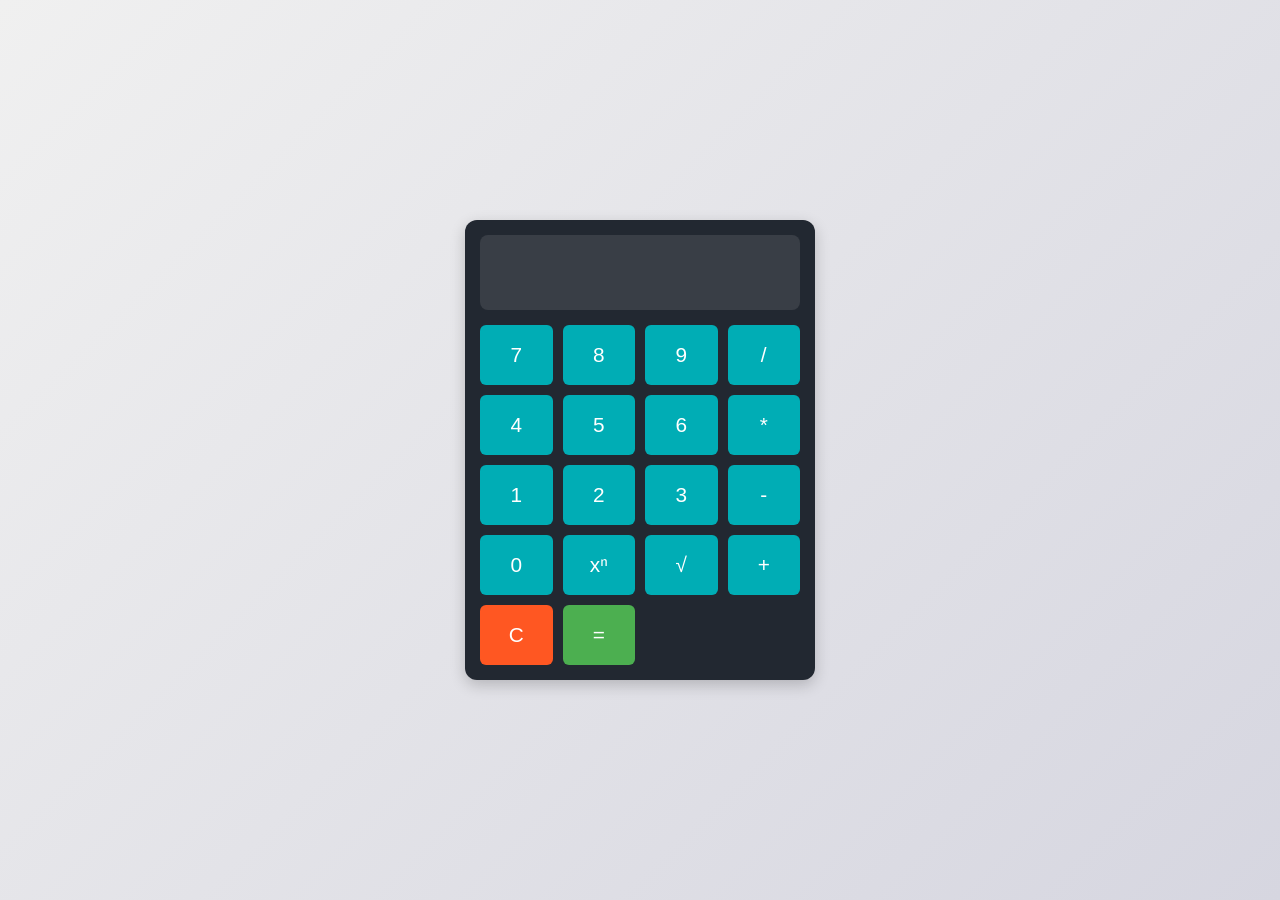
<file: FT-1/index.html>
<!DOCTYPE html>
<html lang="ru">
<head>
    <meta charset="UTF-8">
    <meta name="viewport" content="width=device-width, initial-scale=1.0">
    <title>Калькулятор</title>
    <link rel="stylesheet" href="styles.css">
</head>
<body>
    <div class="calculator">
        <div class="display">
            <input type="text" id="display" readonly>
        </div>
        <div class="buttons">
            <button data-action="7">7</button>
            <button data-action="8">8</button>
            <button data-action="9">9</button>
            <button data-action="divide">/</button>
            
            <button data-action="4">4</button>
            <button data-action="5">5</button>
            <button data-action="6">6</button>
            <button data-action="multiply">*</button>
            
            <button data-action="1">1</button>
            <button data-action="2">2</button>
            <button data-action="3">3</button>
            <button data-action="subtract">-</button>
            
            <button data-action="0">0</button>
            <button data-action="power">xⁿ</button>
            <button data-action="sqrt">√</button>
            <button data-action="add">+</button>
            <button data-action="clear">C</button>
            <button data-action="equals">=</button>
        </div>
    </div>
    
    <script src="app.js"></script>
</body>
</html>
</file>
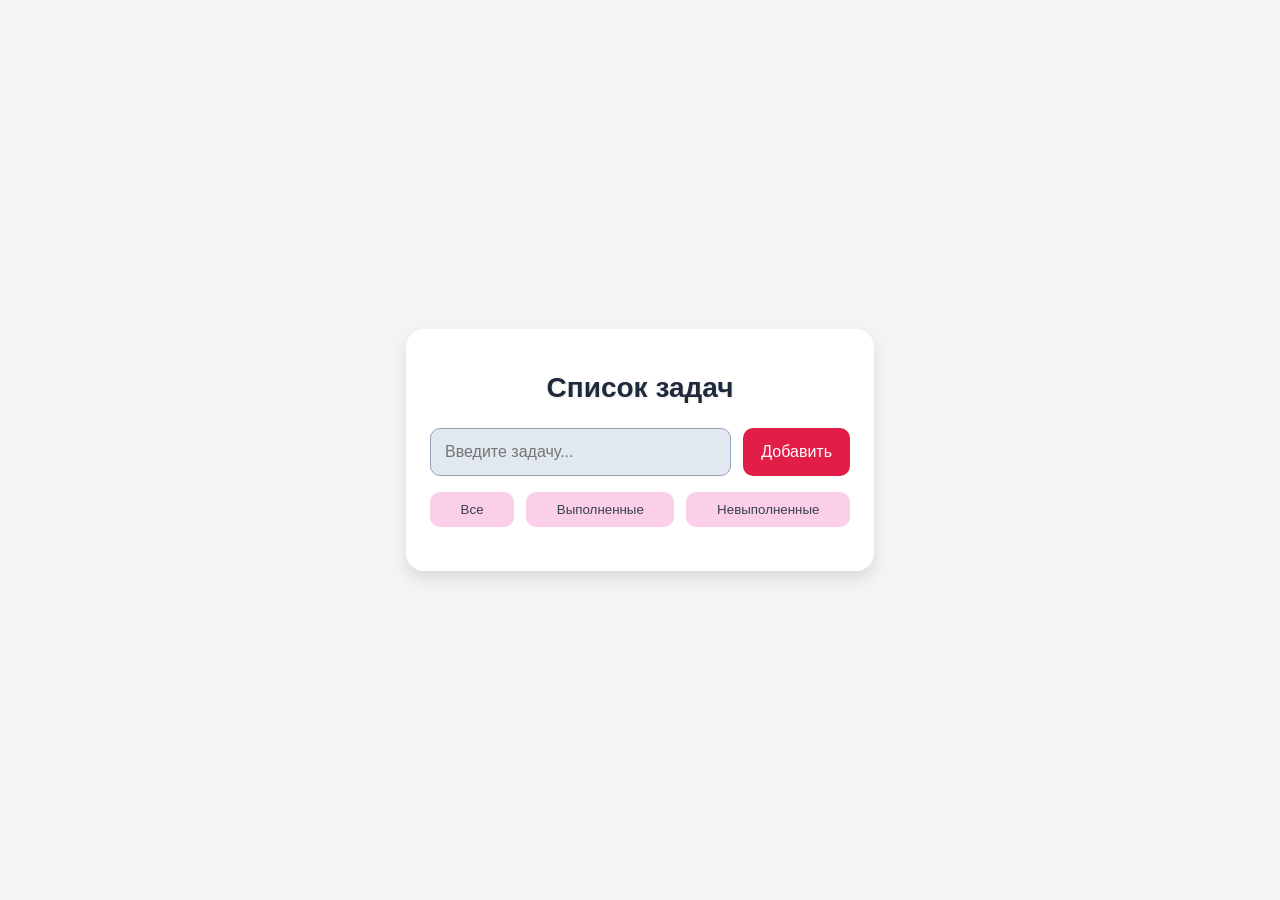
<file: laba2/index.html>
<!DOCTYPE html>
<html lang="en">

<head>
	<meta charset="UTF-8">
	<meta name="viewport" content="width=device-width, initial-scale=1.0">
	<title>Список задач</title>
	<link rel="stylesheet" href="styles.css">
</head>

<body>
	<div id="app">
		<h1>Список задач</h1>
		<div class="task-input">
			<input class="task" type="text" id="taskInput" placeholder="Введите задачу...">
			<button class="add-button" id="addTask">Добавить</button>
		</div>
		<div class="filters">
			<button data-filter="all">Все</button>
			<button data-filter="completed">Выполненные</button>
			<button data-filter="pending">Невыполненные</button>
		</div>
		<ul id="taskList"></ul>
	</div>
	<script src="app.js"></script>
</body>

</html>
</file>
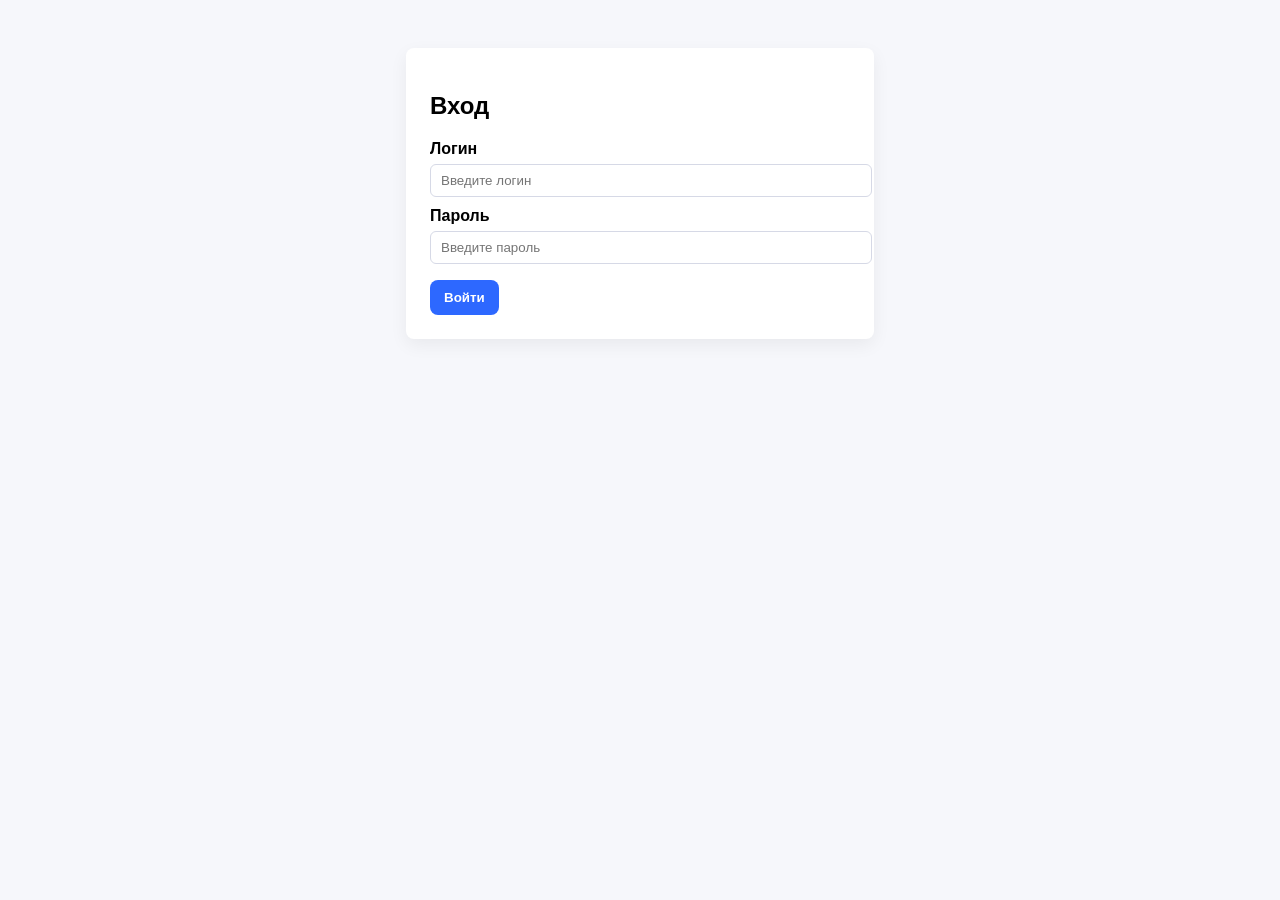
<file: LB3/login/index.html>
<!doctype html>
<html lang="ru">

<head>
  <meta charset="utf-8" />
  <title>Логин</title>
  <meta name="viewport" content="width=device-width,initial-scale=1" />
  <link rel="stylesheet" href="styles.css">
</head>

<body>
  <div class="card">
    <h2>Вход</h2>
    <div>
      <label for="username">Логин</label>
      <input id="username" type="text" placeholder="Введите логин" />
      <label for="password">Пароль</label>
      <input id="password" type="password" placeholder="Введите пароль" />
      <button id="loginBtn">Войти</button>
      <div id="error" class="error hidden"></div>

      <div id="afterLogin" class="hidden">
        <div class="success" id="successMessage">Вход выполнен успешно!</div>
      </div>
    </div>
  </div>

  <script src="script.js"></script>
</body>
</html>
</file>
<file: FT-1/styles.css>
body {
    font-family: 'Roboto', sans-serif;
    display: flex;
    justify-content: center;
    align-items: center;
    height: 100vh;
    background: linear-gradient(135deg, #f0f0f0, #d6d6e0);
    margin: 0;
}

.calculator {
    width: 320px;
    background: #222831;
    border-radius: 12px;
    box-shadow: 0px 5px 15px rgba(0, 0, 0, 0.2);
    padding: 15px;
}

.display {
    padding: 20px;
    background: #393e46;
    color: #eeeeee;
    border-radius: 8px;
    text-align: right;
    font-size: 1.8rem;
    font-weight: bold;
}

.display input {
    width: 100%;
    border: none;
    background: none;
    color: #eeeeee;
    font-size: 1.8rem;
    text-align: right;
    outline: none;
}

.buttons {
    display: grid;
    grid-template-columns: repeat(4, 1fr);
    gap: 10px;
    margin-top: 15px;
}

button {
    padding: 18px;
    font-size: 1.3rem;
    background: #00adb5;
    color: #ffffff;
    border: none;
    border-radius: 6px;
    cursor: pointer;
    transition: all 0.2s ease-in-out;
}

button:hover {
    background: #008c96;
}

button[data-action="clear"] {
    background: #ff5722;
}

button[data-action="equals"] {
    background: #4caf50;
}

button:active {
    transform: scale(0.95);
}
</file>
<file: laba2/styles.css>
body {
	font-family: Montserrat, sans-serif;
	background-color: #f4f4f7;
	margin: 0;
	padding: 0;
	display: flex;
	justify-content: center;
	align-items: center;
	height: 100vh;
}

#app {
	width: 100%;
	max-width: 420px;
	background: #ffffff;
	padding: 24px;
	border-radius: 18px;
	box-shadow: 0 8px 16px rgba(0, 0, 0, 0.1);
}

h1 {
	text-align: center;
	font-size: 28px;
	font-weight: bold;
	color: #1e293b;
	margin-bottom: 24px;
	text-shadow: 1px 1px 3px rgba(0, 0, 0, 0.1);
}

.task-input {
	display: flex;
	gap: 12px;
}

.task {
	flex-grow: 1;
	background-color: #e2e8f0;
	border: 1px solid #94a3b8;
	border-radius: 10px;
	padding: 14px;
	font-size: 16px;
	transition: 0.3s ease-in-out;
}

.task:focus {
	outline: none;
	border-color: #e11d48;
	background-color: #ffffff;
}

.add-button {
	background-color: #e11d48;
	color: white;
	padding: 14px 18px;
	border: none;
	border-radius: 10px;
	cursor: pointer;
	transition: 0.3s;
	font-size: 16px;
}

.add-button:hover {
	background-color: #be123c;
}

.filters {
	margin-top: 16px;
	display: flex;
	gap: 12px;
	justify-content: space-between;
}

.filters button {
	flex-grow: 1;
	padding: 10px 14px;
	border: none;
	border-radius: 10px;
	background: #fbcfe8;
	cursor: pointer;
	transition: 0.3s;
	font-weight: 500;
	color: #374151;
}

.filters button:hover {
	background: #f9a8d4;
}

#taskList {
	list-style: none;
	padding: 0;
	margin-top: 20px;
}

.task-item {
	display: flex;
	align-items: center;
	justify-content: space-between;
	padding: 16px;
	border-radius: 10px;
	background: #ffffff;
	box-shadow: 0 4px 8px rgba(0, 0, 0, 0.05);
	margin-bottom: 12px;
	transition: 0.3s ease-in-out;
}

.task-item span {
	flex-grow: 1;
	font-size: 16px;
	color: #1f2937;
}

.task-item.completed {
	background: #d1fae5;
	border-left: 5px solid #059669;
}

.task-item.completed span {
	text-decoration: line-through;
	color: #64748b;
}

.task-item button {
	background: none;
	border: none;
	cursor: pointer;
	font-size: 20px;
	transition: 0.3s;
}

.task-item button:first-child:hover {
	color: #059669;
}

.task-item button:last-child:hover {
	color: #dc2626;
}
</file>
<file: LB3/login/styles.css>
body { 
    font-family: Arial, sans-serif; 
    padding: 40px; 
    background:#f6f7fb; 
}

.card { 
    background: white; 
    padding: 24px; border-radius: 8px; 
    max-width: 420px; 
    margin:auto; 
    box-shadow:0 6px 18px rgba(20,20,20,0.06); 
}

label {
    display:block; 
    margin-top:10px; 
    font-weight:600;
}

input { 
    width:100%; 
    padding:8px 10px; 
    margin-top:6px; 
    border:1px solid #d6d9e6; border-radius:6px; }

button { 
    margin-top:16px; 
    padding:10px 14px; 
    border-radius:8px; 
    border:none; 
    cursor:pointer; 
    background:#2d68ff; 
    color:white; 
    font-weight:600; 
}

.hidden { 
    display:none; 
}

.success { margin-top:18px; 
    padding:10px; 
    border-radius:6px; 
    background:#e8fff0;
     color:#02663a; 
     border:1px solid #c9f1dc; 
    }

.error { 
    margin-top:12px; 
    color:#b00020; 
}
</file>
